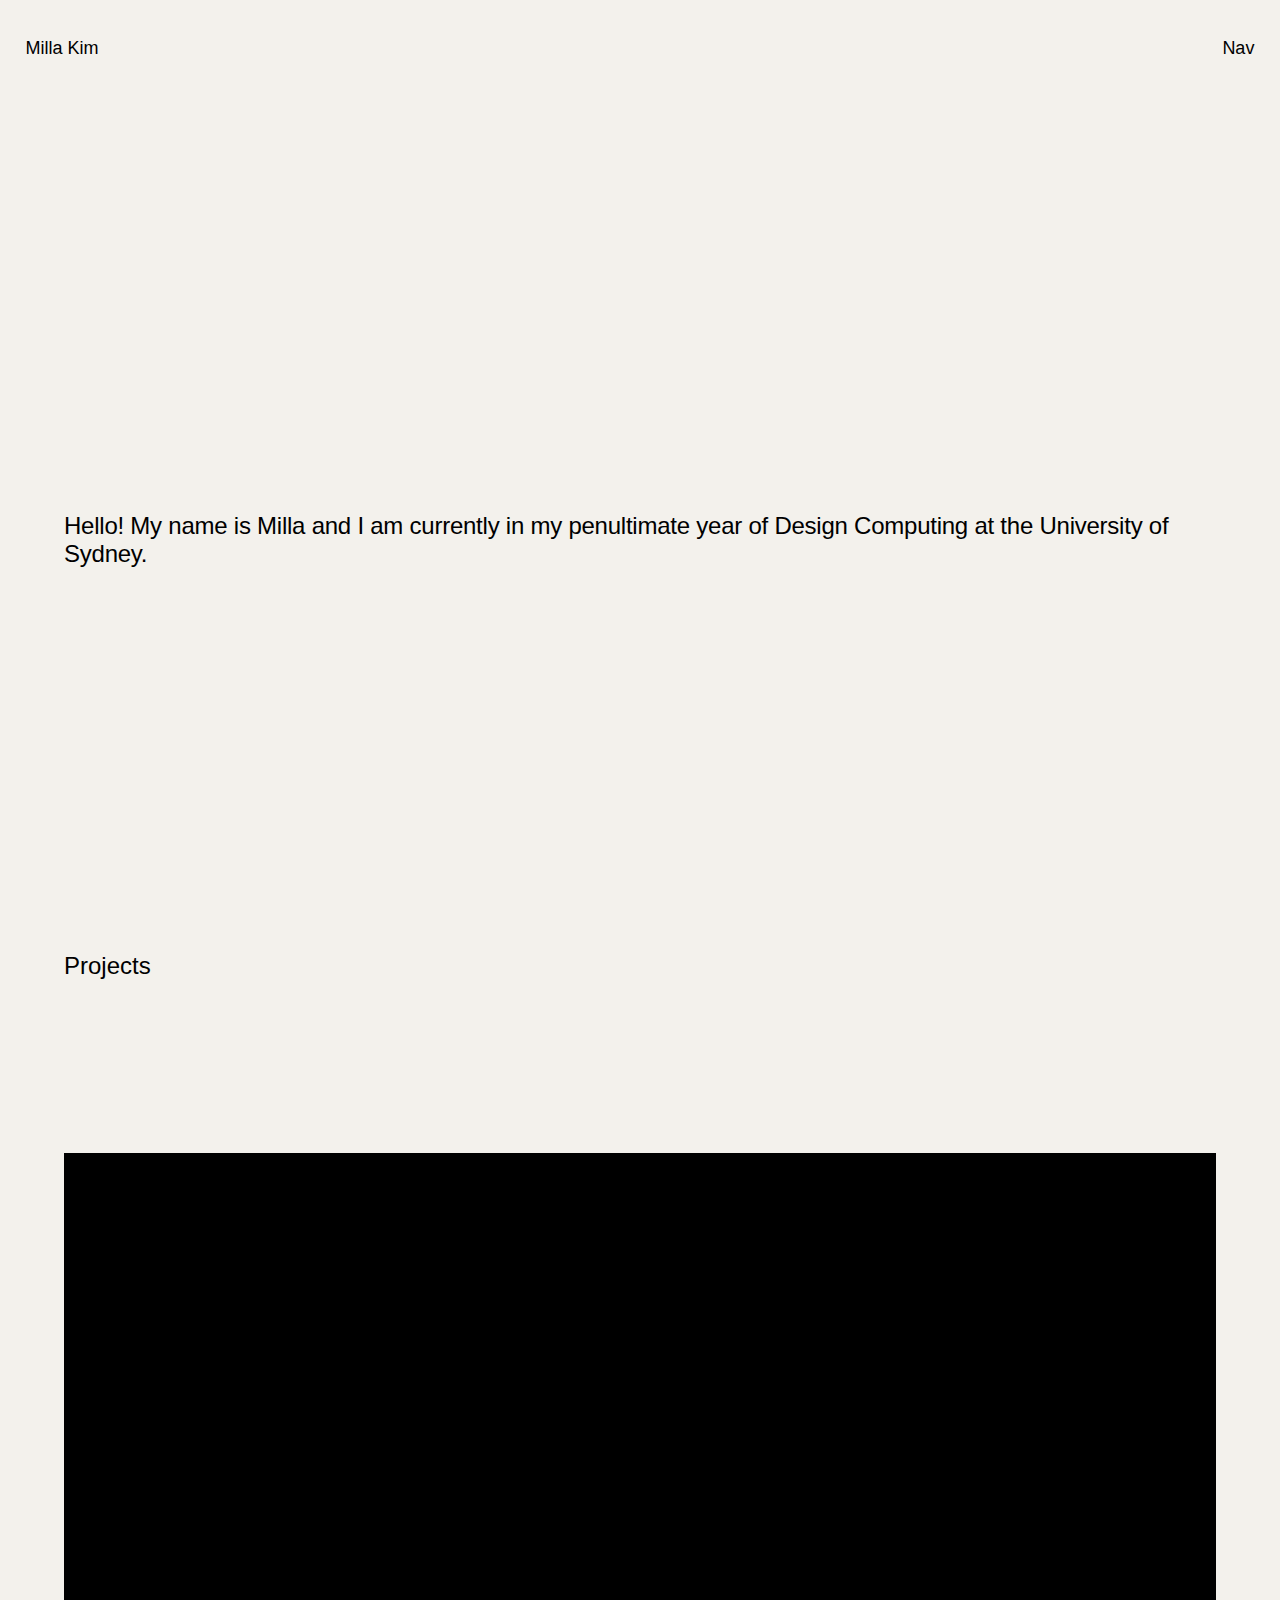
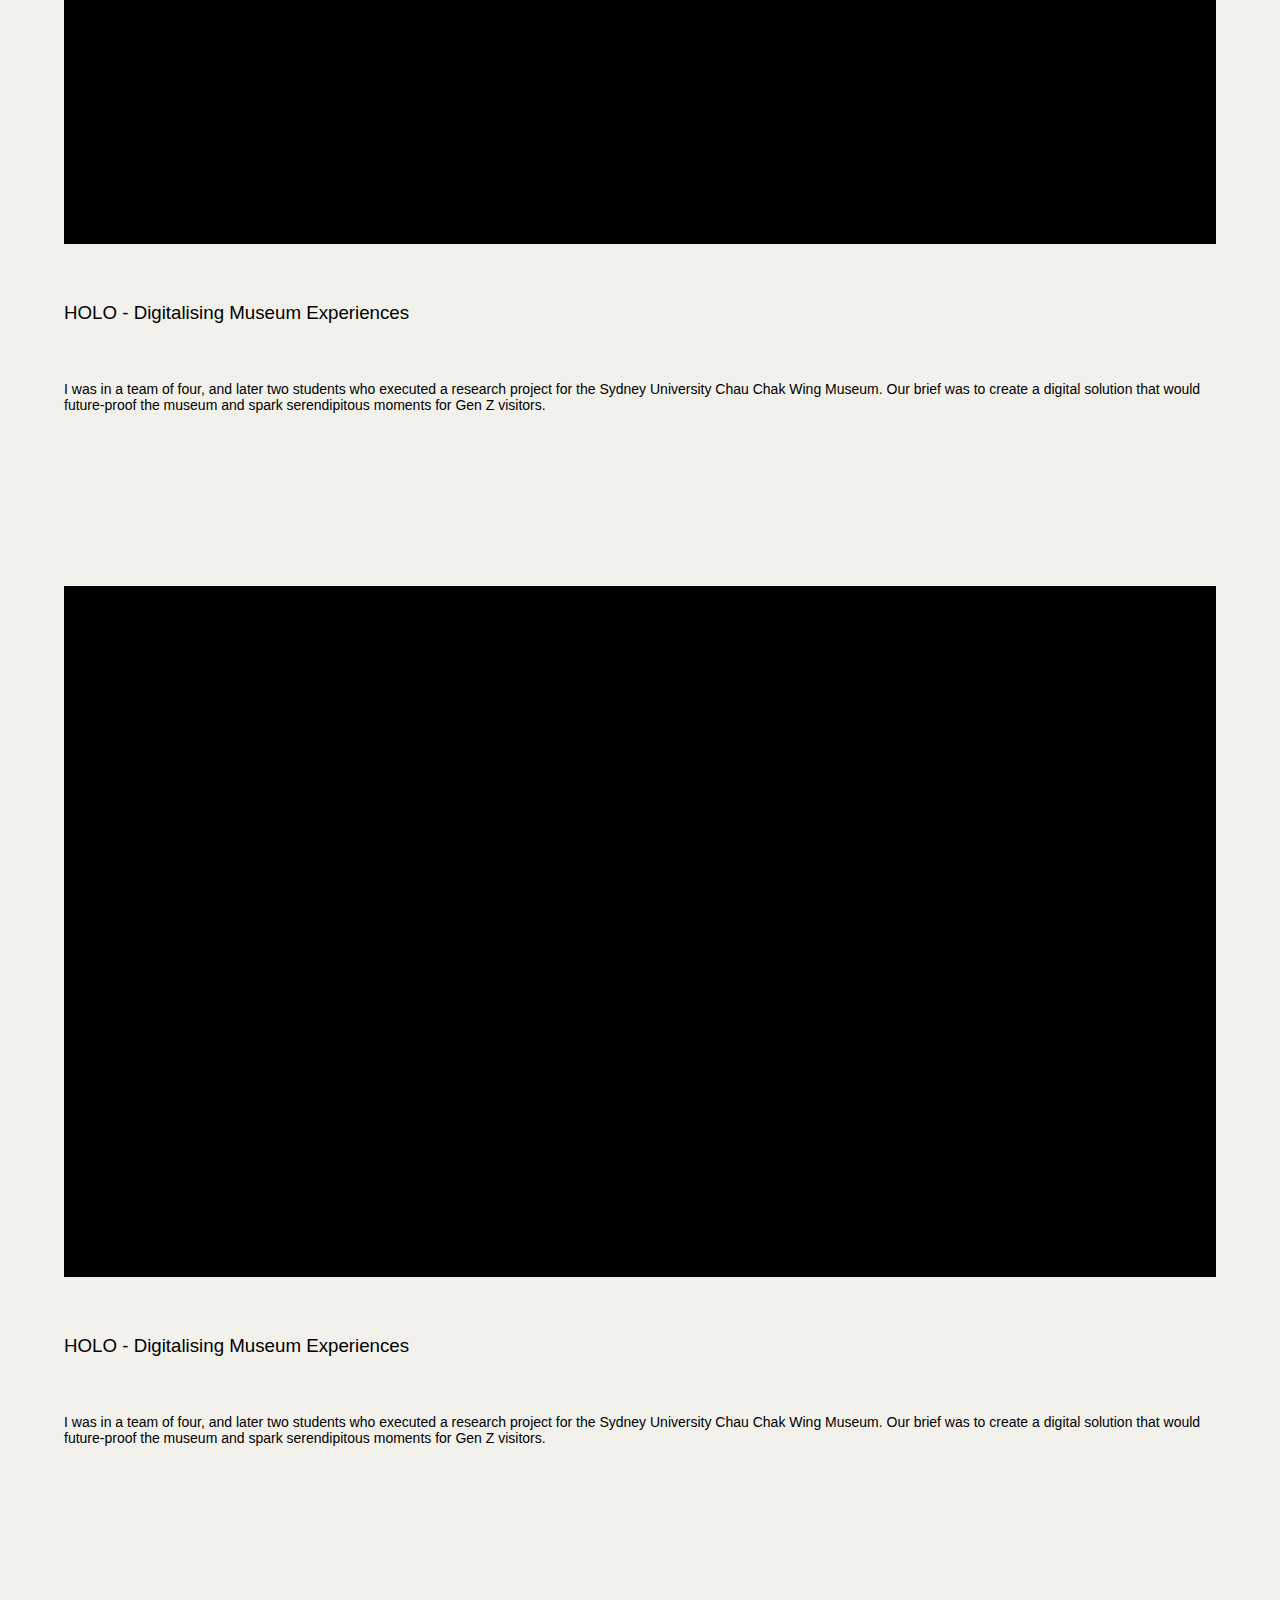
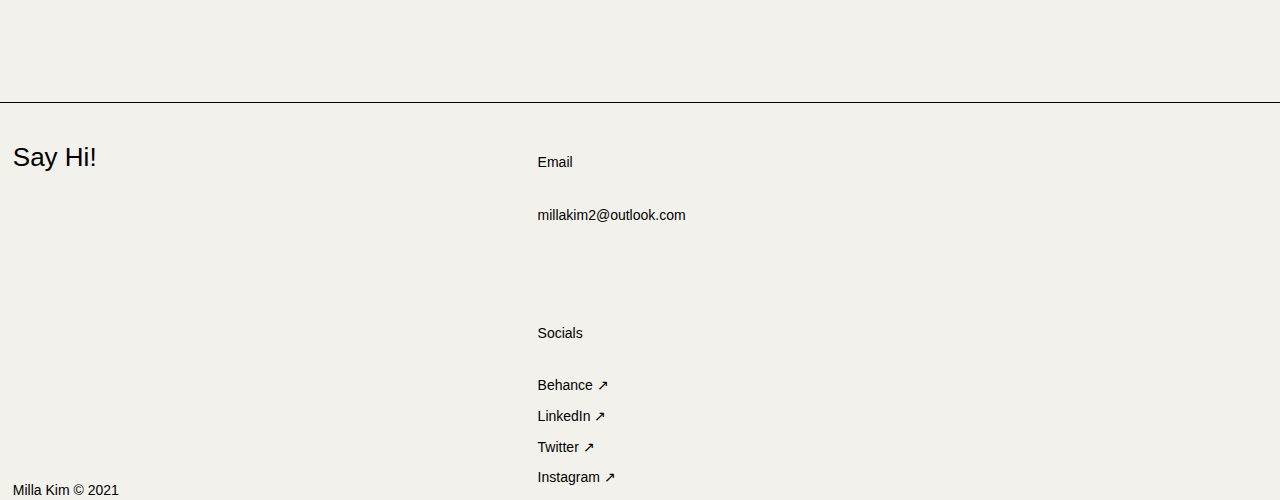
<file: index.html>
<!DOCTYPE html>
<html lang="en">
<head>
    <meta charset="UTF-8">
    <meta http-equiv="X-UA-Compatible" content="IE=edge">
    <meta name="viewport" content="width=device-width, initial-scale=1.0">

    <!-- General SEO Tags -->
        <meta name="author" content="Milla Kim">
        <title>Milla Kim - Designer</title> <!-- Webpage Title: what you see in the tab bar -->
        <meta name="description" content=""> <!-- Description: input a little bit about you (160 characters or so) in content -->
        <meta name="keywords" content="Milla Kim, Designer, Portfolio, Graphic Design, User Experience"> <!-- Add more tags so you pop up when people search these things -->

    <!-- Twitter Social Cards - so you can share your portfolio on twitter -->
        <meta name="twitter:card" content="summary_large_image" />
        <!-- <meta name="twitter:site" content="@" /> --> <!-- ucomment this and add relevant twitter account if you want to include it -->
        <meta name="twitter:title" content="Milla Kim - Designer" />
        <meta name="twitter:description" content="" /> <!-- put the same description as the one above -->
        <meta name="twitter:image" content="" /> <!-- put an image here that can be associated with your homepage, either yourself or a screenshot of the homepage-->

    <!-- Open Graph Social Cards - so you can share your portfolio on facebook, linkedin, pinterest etc -->
        <meta property="og:title" content="Milla Kim - Designer" />
        <meta property="og:type" content="article" />
        <meta property="og:image" content="" /> <!-- put an image here that can be associated with your homepage, either yourself or a screenshot of the homepage-->
        <meta property="og:url" content="" /> <!-- after site goes live put the url of this page here -->
        <meta property="og:description" content="" /> <!-- copy and paste description from above-->


    <!-- Links to CSS files -->
        <link rel="stylesheet" href="styles.css">
     

</head>
<body>

    <nav>
        <p>Milla Kim</p>
        <div class="navigation-button">
            <p>Nav</p>
        </div>
    </nav>

    <main>
        <header>
            <h1>Hello! My name is Milla and I am currently in my penultimate year of Design Computing at the University of Sydney. </h1>
        </header>

        <div class="projects-container">
            
            <div class="projects-title">
                <h2>Projects</h2>
            </div>

            <article class="project">
                <a href="HOLO.html">
                    <div class="project-image">
                    </div>
                    <div class="project-text">
                        <div class="title">
                            <h3>HOLO - Digitalising Museum Experiences </h3>
                        </div>
                        <div class="description">
                            <p>I was in a team of four, and later two students who executed a research project for the Sydney University Chau Chak Wing Museum. Our brief was to create a digital solution that would future-proof the museum and spark serendipitous moments for Gen Z visitors.</p>
                        </div>
                    </div>
                </a>
            </article>

            <article class="project">
                <a href="#">
                    <div class="project-image">
                    </div>
                    <div class="project-text">
                        <div class="title">
                            <h3>HOLO - Digitalising Museum Experiences </h3>
                        </div>
                        <div class="description">
                            <p>I was in a team of four, and later two students who executed a research project for the Sydney University Chau Chak Wing Museum. Our brief was to create a digital solution that would future-proof the museum and spark serendipitous moments for Gen Z visitors.</p>
                        </div>
                    </div>
                </a>
            </article>

        </div>
        
    </main>

    <footer>
        <div class="left-text">
            <p>Say Hi!</p>
        </div>
        <div class="right-text">
            <div class="footer-section">
                <div class="subtitle">
                    <p>Email</p>
                </div>
                <p><a href="mailto:millakim2@outlook.com">millakim2@outlook.com</a></p>
            </div>
            <div class="footer-section final">
                <div class="subtitle">
                    <p>Socials</p>
                </div>
                <p><a href="#">Behance ↗</a></p>
                <p><a href="#">LinkedIn ↗</a></p>
                <p><a href="#">Twitter ↗</a></p>
                <p><a href="#">Instagram ↗</a></p>
            </div>
        </div>
        <div class="copyright">
            <p>Milla Kim © 2021</p>
        </div>
    </footer>
</body>
</html>


<!-- 

    <div class="projects-container">

            <article class="project">
                <div class="project-image">
                </div>
                <div class="project-text">
                    <div class="title">
                        <h3></h3>
                    </div>
                    <div class="description">
                        <p></p>
                    </div>
                </div>
            </article>
            


        </div>


 -->
</file>
<file: styles.css>
/*  ----------------------------
    Global Styles
    ---------------------------- */

    :root {
        --green: #34852D;
    }

body {
    background-color: #F3F1EC;

    margin: 0;
    padding: 0;

    overflow-x: hidden;

    font-family: Arial, Helvetica, sans-serif;
}

main {
    margin-top: 40%;
}

/*  ----------------------------
    Typography
    ---------------------------- */


h1 {
    font-weight: 500;
    font-size: 24px;
    letter-spacing: -0.01em;
}

h2 {
    font-weight: 400;
    font-size: 24px;
    margin: 0;

}

h3 {
    font-weight: 400;
    margin: 0;
}

p {
    font-size: 14px;
    margin: 0;
}

a {
    color: black;
    text-decoration: none;
}

/*  ----------------------------
    Navigation
    ---------------------------- */

nav {
    display: flex;
    justify-content: space-between;

    position: fixed;
    top: 0;

    padding: 3% 2vw;

    width: 96vw;

    background-color: #F3F1EC;

    
}

nav p {
    font-size: 18px;
}



/*  ----------------------------
    Layout
    ---------------------------- */

    /* ------ HOMEPAGE ------ */

:root {
    --margin: 0 5vw;
    --caseStudyMargin: 0 2vw;
}

header {
    margin: var(--margin);
    margin-bottom: 30%;
}


.projects-container {
    margin: var(--margin);
    margin-top: 10%;
    margin-bottom: 10%;
}


/* Individual Project Thumbnail Styles */

.project {
    margin-top: 15%;
}

.project-image {
    background-color: black;
    width: 100%;
    padding-top: 60%;
}

.title {
    margin-top: 5%;
}

.description {
    margin-top: 5%;
}




    /* ------ CASE STUDY ------ */

/* Project Details */

.projectTitle {
    margin-left: 20vw;
    margin-top: -20%;
    margin-right: 4vw;
}

.projectHeadImage {
    width: 96vw;
    padding-top: 55%;
    background-color: black;
    margin: var(--caseStudyMargin);
}

.projectDescription {
    margin: var(--caseStudyMargin);
    width: 90vw;
}

.projectDescription .description {
    font-size: 18px;
    margin-top: 4%;
    margin-bottom: 20%;
}

.projectDescription .description p {
    font-size: 18px;
}

.projectDetails {}

.detail {
    display: flex;
    margin-top: 2%;

}

.detailHeading {
    width: 20vw;
    color: var(--green);
}

/* Project Section */

section {
    margin: var(--caseStudyMargin);
    margin-top: 30%;
}

.headerOne h1 {
    margin-bottom: 0;
}

.additionalText {
    margin-top: 3%;
}

.additionalText p {
    color: var(--green);
    font-size: 18px;
}

.list {
    margin-left: 5vw;
    width: 90vw;
    margin-bottom: 30%;
}

ol li {
    font-size: 18px;
    margin-top: 15%;
}

ul {
    margin: 0;
    padding: 0;
}

ul li {
    list-style-type:none;

    font-size: 14px;

    margin-top: 2%;

}

ul li a {
    color: var(--green);

}

.fullLandscapeImage {
    background-color: black;
    width: 96vw;
    padding-top: 50%;
    margin-bottom: 3%;
}

.sectionText {
    margin-top: 20%;
}

.sectionText h3 {
    margin-bottom: 5%;
}

.sectionText p {
    margin-bottom: 1em;
    font-size: 16px;
}




/* Footer Styles */
footer {
    display: flex;
    position: relative;
    width: 98vw;
    padding: 0 1vw;
    padding-top: 3%;

    margin-top: 20%;

    border-top: 1px solid black;

}


.left-text {
    width: 40vw;
}

.left-text p {
    font-size: 26px;
}

.right-text {
    margin-top: 1%;
    margin-left: 1vw;
    width: 57vw;
}

.footer-section {
    margin-bottom: 14%;
}

.final {
    margin-bottom: 0;
}

.footer-section p {
    margin-bottom: 2%;
}

.subtitle {
    margin-bottom: 5%;
}

.copyright {
    position: absolute;
    bottom: 0;
}

.copyright p {
    margin-bottom: 2%;

}

.home-button {
    width: 100vw;
    /* height: 20vh; */

    overflow: hidden;

    display:inline-block;
    white-space: nowrap;

    border-top: 1px solid black;
    padding-top: 2%;
}

.marquee-container {
    width: 1160px;
    display: flex;
    flex-wrap: nowrap;
    animation: move 10s infinite linear;
    /* text-align: center; */

}

@keyframes move {
    to {
      transform: translateX(-50%);
    }
  }

.marquee-container p {
    font-size: 36px;
    margin:0;
    padding-left:0px;
    /* border: 1px solid blue; */
    width: 580px;


}
</file>
